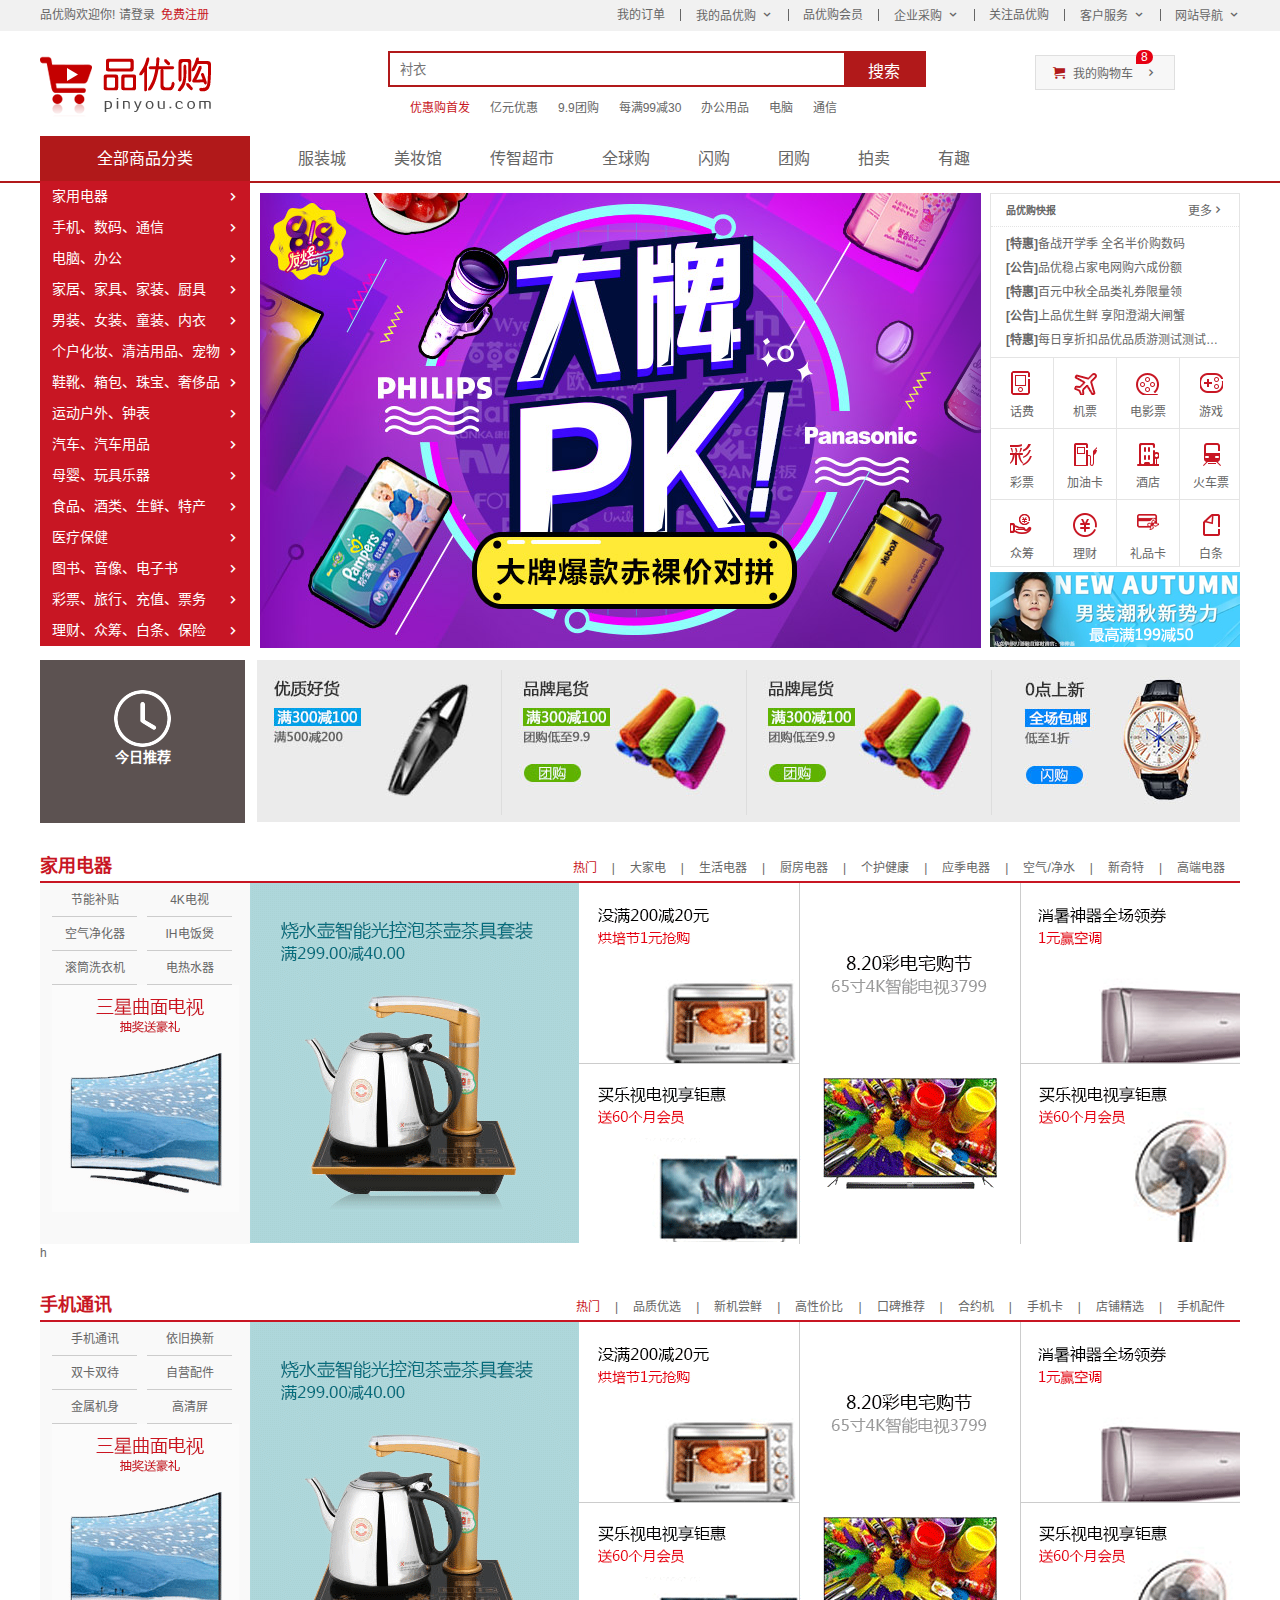
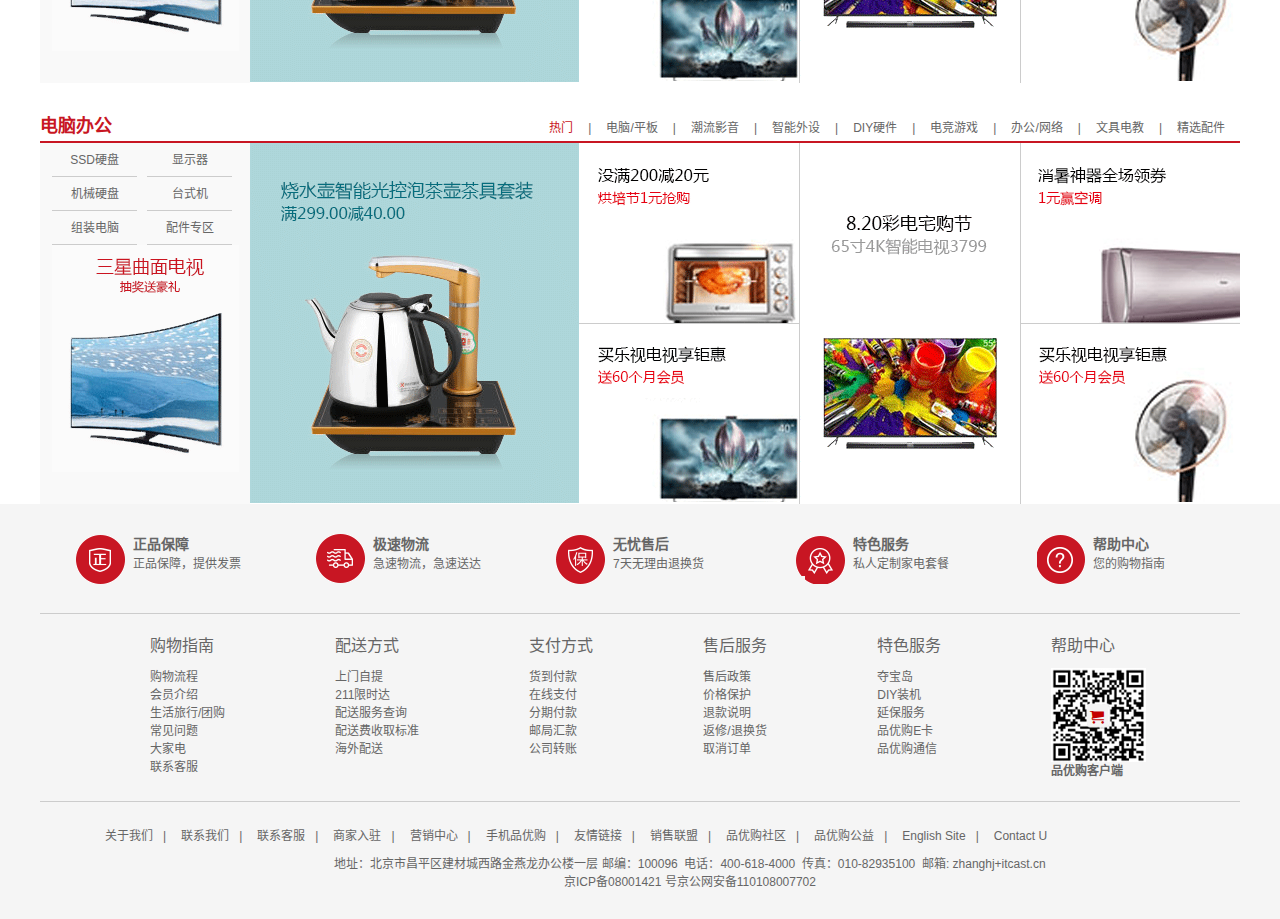
<file: index.html>
<!DOCTYPE html>
<html lang="zh-CN">
<head>
    <meta charset="UTF-8">
    <meta name="viewport" content="width=device-width, initial-scale=1.0">
    <title>品优购-正品低价、品质保障、配送及时、轻松购物！</title>
    <meta name="description"
          content="品优购-专业的综合网上购物商城,销售家电、数码通讯、电脑、家居百货、服装服饰、母婴、图书、食品等数万个品牌优质商品.便捷、诚信的服务，为您提供愉悦的网上购物体验!"/>
    <meta name="Keywords" content="网上购物,网上商城,手机,笔记本,电脑,MP3,CD,VCD,DV,相机,数码,配件,手表,存储卡,京东"/>
    <!-- 引入ico图标 -->
    <link rel="shortcut icon" href=" favicon.ico" />
    <!-- 引入初始化样式文件 -->
    <link rel="stylesheet" href="css\base.css">
    <!-- 引入公共样式文件 -->
    <link rel="stylesheet" href="css\common.css">
    <!-- 引入首页文件 -->
    <link rel="stylesheet" href="css\index.css">
</head>
<body>
    <!-- 快捷导航栏start -->
   <section class="shortcut">
       <div class="w-shortcut w">
        <ul class="left-shortcut">
            <li>品优购欢迎你!&nbsp; </li>
            <li><a href="###">请登录 &nbsp;</a></li>
            <li><a href="register.html" class="style_red">免费注册</a></li>
        </ul>
        <ul class="right-shortcut">
            <li><a href="###">我的订单</a></li>
            <li></li>
            <li><a href="###" class="arr_icon">我的品优购</a></li>
            <li></li>
            <li><a href="###">品优购会员</a></li>
            <li></li>
            <li><a href="###" class="arr_icon">企业采购</a></li>
            <li></li>
            <li><a href="###">关注品优购</a></li>
            <li></li>
            <li><a href="###" class="arr_icon">客户服务</a></li>
            <li></li>
            <li><a href="###" class="arr_icon">网站导航</a></li>
        </ul>
       </div>
   </section>
   <!-- 快捷导航栏end -->

   <!-- header头部模块start -->
   <header class="header w">
        <!-- logo模块 -->
        <div class="logo">
            <!-- 放置h1标签是要优化搜索 seo优化 -->
            <h1>
                <a href="index.html" title="品优购商城">品优购商城</a>
            </h1>
        </div>
        <!-- 搜索模块 -->
        <div class="search">
            <input type="search" name="" id="" placeholder="衬衣">
            <button>搜索</button>
        </div>
        <!-- 热词模块 -->
        <div class="hotword">
            <ul>
                <li><a href="###" class="style_red">优惠购首发</a></li>
                <li><a href="###">亿元优惠</a></li>
                <li><a href="###">9.9团购</a></li>
                <li><a href="###">每满99减30</a></li>
                <li><a href="###">办公用品</a></li>
                <li><a href="###">电脑</a></li>
                <li><a href="###">通信</a></li>
            </ul>
        </div>
        <!-- 购物车模块 -->
        <div class="shopcar">
            我的购物车  
            <i class="count">8</i>
        </div>
   </header>
   <!-- header头部模块end -->
   <!-- nav模块制作 -->
   <div class="nav">
       <div class="w">
           <div class="dropdown">
               <div class="dt">全部商品分类</div>
               <div class="dd">
                   <ul>
                       <li><a href="###">家用电器</a></li>
                       <li><a href="list.html">手机、数码、通信</a></li>
                       <li><a href="###">电脑、办公</a></li>
                       <li><a href="###">家居、家具、家装、厨具</a></li>
                       <li><a href="###">男装、女装、童装、内衣</a></li>
                       <li><a href="###">个户化妆、清洁用品、宠物</a></li>
                       <li><a href="###">鞋靴、箱包、珠宝、奢侈品</a></li>
                       <li><a href="###">运动户外、钟表</a></li>
                       <li><a href="###">汽车、汽车用品</a></li>
                       <li><a href="###">母婴、玩具乐器</a></li>
                       <li><a href="###">食品、酒类、生鲜、特产</a></li>
                       <li><a href="###">医疗保健</a></li>
                       <li><a href="###">图书、音像、电子书</a></li>
                       <li><a href="###">彩票、旅行、充值、票务</a></li>
                       <li><a href="###">理财、众筹、白条、保险</a></li>
                   </ul>
               </div>
           </div>
           <div class="navitems">
               <ul>
                   <li><a href="###">服装城</a></li>
                   <li><a href="###">美妆馆</a></li>
                   <li><a href="###">传智超市</a></li>
                   <li><a href="###">全球购</a></li>
                   <li><a href="###">闪购</a></li>
                   <li><a href="###">团购</a></li>
                   <li><a href="###">拍卖</a></li>
                   <li><a href="###">有趣</a></li>
               </ul>
           </div>
       </div>
   </div>
   <!-- 首页专有模块main开始 -->
   <div class="w">
       <div class="main">
           <div class="focus">
               <ul>
                   <li><img src="upload\focus01.png" alt=""></li>
               </ul>
           </div>
           <div class="newsflash">
               <div class="news">
                   <div class="news_hd">
                       <h5>品优购快报</h5>
                       <a class="more">更多</a>
                   </div>
                   <div class="news_bd">
                       <ul>
                           <li><a href=""><strong>[特惠]</strong>备战开学季&nbsp;全名半价购数码</a></li>
                           <li><a href=""><strong>[公告]</strong>品优稳占家电网购六成份额</a></li>
                           <li><a href=""><strong>[特惠]</strong>百元中秋全品类礼券限量领</a></li>
                           <li><a href=""><strong>[公告]</strong>上品优生鲜&nbsp;享阳澄湖大闸蟹</a></li>
                           <li><a href=""><strong>[特惠]</strong>每日享折扣品优品质游测试测试测试测试测试测试测试测试测试测试</a></li>
                       </ul>
                   </div>
               </div>
               <div class="lifeservice">
                   <ul>
                       <li><a href="###"><i></i><p>话费</p></a></li>
                       <li><a href="###"><i></i><p>机票</p></a></li>
                       <li><a href="###"><i></i><p>电影票</p></a></li>
                       <li><a href="###"><i></i><p>游戏</p></a></li>
                       <li><a href="###"><i></i><p>彩票</p></a></li>
                       <li><a href="###"><i></i><p>加油卡</p></a></li>
                       <li><a href="###"><i></i><p>酒店</p></a></li>
                       <li><a href="###"><i></i><p>火车票</p></a></li>
                       <li><a href="###"><i></i><p>众筹</p></a></li>
                       <li><a href="###"><i></i><p>理财</p></a></li>
                       <li><a href="###"><i></i><p>礼品卡</p></a></li>
                       <li><a href="###"><i></i><p>白条</p></a></li>
                   </ul>
               </div>
               <div class="bargain">
                   <img src="upload\bargin.png" alt="">
               </div>
           </div>
       </div>
   </div>
   <!-- 推荐模块start -->
   <div class="w recom">
       <div class="recom_hd">
           <img src="images\clock.png" alt="">
           <h3>今日推荐</h3>
       </div>
       <div class="recom_bd">
           <ul>
               <li><img src="upload\recom_01.jpg" alt=""></li>
               <li><img src="upload\recom_02.jpg" alt=""></li>
               <li><img src="upload\recom_02.jpg" alt=""></li>
               <li><img src="upload\recom_04.jpg" alt=""></li>
           </ul>
       </div>
   </div>
   <!-- 推荐模块结束 -->
   <!-- ///////////////////////////////////// -->
   <!-- 楼层区域制作start -->
   <div class="floor">
       <!-- 家用电器 -->
       <div class="w jiadian">
           <div class="box_hd">
               <h3>家用电器</h3>
              <div class="tab_list">
                <ul>
                    <li><a href="###" class="style_red">热门</a>|</li>
                    <li><a href="###">大家电</a>|</li>
                    <li><a href="###">生活电器</a>|</li>
                    <li><a href="###">厨房电器</a>|</li>
                    <li><a href="###">个护健康</a>|</li>
                    <li><a href="###">应季电器</a>|</li>
                    <li><a href="###">空气/净水</a>|</li>
                    <li><a href="###">新奇特</a>|</li>
                    <li><a href="###">高端电器</a></li>
                </ul>
              </div>
           </div>
           <div class="box_bd">
               <div class="tab_content">
                   <div class="tab_list_item01">
                       <div class="col_210 ">
                           <ul>
                               <li><a href="###">节能补贴</a></li>
                               <li><a href="###">4K电视</a></li>
                               <li><a href="###">空气净化器</a></li>
                               <li><a href="###">IH电饭煲</a></li>
                               <li><a href="###">滚筒洗衣机</a></li>
                               <li><a href="###">电热水器</a></li>
                           </ul>
                           <a href="###">
                               <img src="upload\floor-1-1.png" alt="">
                           </a>
                       </div>
                       <div class="col_329">
                           <a href="###">
                               <img src="upload\floor-1-b01.png" alt="">
                           </a>
                       </div>
                       <div class="col_221">
                           <a href="####" class="bb"><img src="upload\floor-1-2.png" alt=""></a>
                           <a href="####"><img src="upload\floor-1-3.png" alt=""></a>
                       </div>
                       <div class="col_221">
                        <a href="####"><img src="upload\floor-1-4.png" alt=""></a>
                       </div>
                       <div class="col_219">
                           <a href="###" class="tp"><img src="upload\floor-1-5.png" alt=""></a>
                           <a href="###" ><img src="upload\floor-1-6.png" alt=""></a>
                       </div>
                   </div>
               </div>
           </div>
       </div>
       <!-- 手机通讯 -->
       <div class="w phone">h
        <div class="box_hd">
            <h3>手机通讯</h3>
           <div class="tab_list">
             <ul>
                 <li><a href="###" class="style_red">热门</a>|</li>
                 <li><a href="###">品质优选</a>|</li>
                 <li><a href="###">新机尝鲜</a>|</li>
                 <li><a href="###">高性价比</a>|</li>
                 <li><a href="###">口碑推荐</a>|</li>
                 <li><a href="###">合约机</a>|</li>
                 <li><a href="###">手机卡</a>|</li>
                 <li><a href="###">店铺精选</a>|</li>
                 <li><a href="###">手机配件</a></li>
             </ul>
           </div>
        </div>
        <div class="box_bd">
            <div class="tab_content">
                <div class="tab_list_item01">
                    <div class="col_210 ">
                        <ul>
                            <li><a href="###">手机通讯</a></li>
                            <li><a href="###">依旧换新</a></li>
                            <li><a href="###">双卡双待</a></li>
                            <li><a href="###">自营配件</a></li>
                            <li><a href="###">金属机身</a></li>
                            <li><a href="###">高清屏</a></li>
                        </ul>
                        <a href="###">
                            <img src="upload\floor-1-1.png" alt="">
                        </a>
                    </div>
                    <div class="col_329">
                        <a href="###">
                            <img src="upload\floor-1-b01.png" alt="">
                        </a>
                    </div>
                    <div class="col_221">
                        <a href="####" class="bb"><img src="upload\floor-1-2.png" alt=""></a>
                        <a href="####"><img src="upload\floor-1-3.png" alt=""></a>
                    </div>
                    <div class="col_221">
                     <a href="####"><img src="upload\floor-1-4.png" alt=""></a>
                    </div>
                    <div class="col_219">
                        <a href="###" class="tp"><img src="upload\floor-1-5.png" alt=""></a>
                        <a href="###" ><img src="upload\floor-1-6.png" alt=""></a>
                    </div>
                </div>
            </div>
        </div>
       </div>
       <!-- 电脑办公 -->
       <div class="w comp">
        <div class="box_hd">
            <h3>电脑办公</h3>
           <div class="tab_list">
             <ul>
                 <li><a href="###" class="style_red">热门</a>|</li>
                 <li><a href="###">电脑/平板</a>|</li>
                 <li><a href="###">潮流影音</a>|</li>
                 <li><a href="###">智能外设</a>|</li>
                 <li><a href="###">DIY硬件</a>|</li>
                 <li><a href="###">电竞游戏</a>|</li>
                 <li><a href="###">办公/网络</a>|</li>
                 <li><a href="###">文具电教</a>|</li>
                 <li><a href="###">精选配件</a></li>
             </ul>
           </div>
        </div>
        <div class="box_bd">
            <div class="tab_content">
                <div class="tab_list_item01">
                    <div class="col_210 ">
                        <ul>
                            <li><a href="###">SSD硬盘</a></li>
                            <li><a href="###">显示器</a></li>
                            <li><a href="###">机械硬盘</a></li>
                            <li><a href="###">台式机</a></li>
                            <li><a href="###">组装电脑</a></li>
                            <li><a href="###">配件专区</a></li>
                        </ul>
                        <a href="###">
                            <img src="upload\floor-1-1.png" alt="">
                        </a>
                    </div>
                    <div class="col_329">
                        <a href="###">
                            <img src="upload\floor-1-b01.png" alt="">
                        </a>
                    </div>
                    <div class="col_221">
                        <a href="####" class="bb"><img src="upload\floor-1-2.png" alt=""></a>
                        <a href="####"><img src="upload\floor-1-3.png" alt=""></a>
                    </div>
                    <div class="col_221">
                     <a href="####"><img src="upload\floor-1-4.png" alt=""></a>
                    </div>
                    <div class="col_219">
                        <a href="###" class="tp"><img src="upload\floor-1-5.png" alt=""></a>
                        <a href="###" ><img src="upload\floor-1-6.png" alt=""></a>
                    </div>
                </div>
            </div>
        </div>
    </div>
   </div>
   <!-- 楼层区域制作end -->
   <!-- 首页专有模块main结束 -->
   <!-- 底部栏footer开始 -->
   <div class="footer">
       <div class="mod_service w">
           <ul>
               <li><h5></h5><div>
                   <h4>正品保障</h4>
                   <p>正品保障，提供发票</p>
               </div></li>
               <li><h5></h5><div>
                   <h4>极速物流</h4>
                   <p>急速物流，急速送达</p>
               </div></li>
               <li><h5></h5><div>
                   <h4>无忧售后</h4>
                   <p>7天无理由退换货</p>
               </div></li>
               <li><h5></h5><div>
                   <h4>特色服务</h4>
                   <p>私人定制家电套餐</p>
               </div></li>
               <li><h5></h5><div>
                <h4>帮助中心</h4>
                <p>您的购物指南</p>
            </div></li>
           </ul>
       </div>
       <div class="mod_help w">
           <ul>
              <li>
                  <dl>
                      <dt>购物指南</dt>
                      <dd><a href="###">购物流程</a></dd>
                      <dd><a href="###">会员介绍</a></dd>
                      <dd><a href="###">生活旅行/团购</a></dd>
                      <dd><a href="###">常见问题</a></dd>
                      <dd><a href="###">大家电</a></dd>
                      <dd><a href="###">联系客服</a></dd>
                  </dl>
              </li>
              <li>
                  <dl>
                      <dt>配送方式</dt>
                      <dd>上门自提</dd>
                      <dd>211限时达</dd>
                      <dd>配送服务查询</dd>
                      <dd>配送费收取标准</dd>
                      <dd>海外配送</dd>
                  </dl>
              </li>
              <li>
                  <dl>
                      <dt>支付方式</dt>
                      <dd>货到付款</dd>
                      <dd>在线支付</dd>
                      <dd>分期付款</dd>
                      <dd>邮局汇款</dd>
                      <dd>公司转账</dd>
                  </dl>
              </li>
              <li>
                  <dl>
                      <dt>售后服务</dt>
                      <dd>售后政策</dd>
                      <dd>价格保护</dd>
                      <dd>退款说明</dd>
                      <dd>返修/退换货</dd>
                      <dd>取消订单</dd>
                  </dl>
              </li>
              <li>
                  <dl>
                      <dt>特色服务</dt>
                      <dd>夺宝岛</dd>
                      <dd>DIY装机</dd>
                      <dd>延保服务</dd>
                      <dd>品优购E卡</dd>
                      <dd>品优购通信</dd>
                  </dl>
              </li>
              <li>
                  <dl>
                      <dt>帮助中心</dt>
                      <div class="erweima"></div>
                      <h4>品优购客户端</h4>
                  </dl>
              </li>
           </ul>
       </div>
       <div class="mod_copyright  w">
           <ul>
               <li><a href="###">关于我们</a><span>|</span></li>
               <li><a href="###">联系我们</a><span>|</span></li>
               <li><a href="###">联系客服</a><span>|</span></li>
               <li><a href="###">商家入驻</a><span>|</span></li>
               <li><a href="###">营销中心</a><span>|</span></li>
               <li><a href="###">手机品优购</a><span>|</span></li>
               <li><a href="###">友情链接</a><span>|</span></li>
               <li><a href="###">销售联盟</a><span>|</span></li>
               <li><a href="###">品优购社区</a><span>|</span></li>
               <li><a href="###">品优购公益</a><span>|</span></li>
               <li><a href="###">English&nbsp;Site</a><span>|</span></li>
               <li><a href="###">Contact&nbsp;U</a></li>
           </ul>
           <br>
          <div class="info">
               <p>
                地址：北京市昌平区建材城西路金燕龙办公楼一层&nbsp;邮编：100096&nbsp; 
                电话：400-618-4000&nbsp; 传真：010-82935100 &nbsp;邮箱: zhanghj+itcast.cn
               </p>
               <p>京ICP备08001421&nbsp;号京公网安备110108007702</p>
          </div>
       </div>
   </div>
   <!-- 底部栏footer结束-->
</body>
</html>
</file>
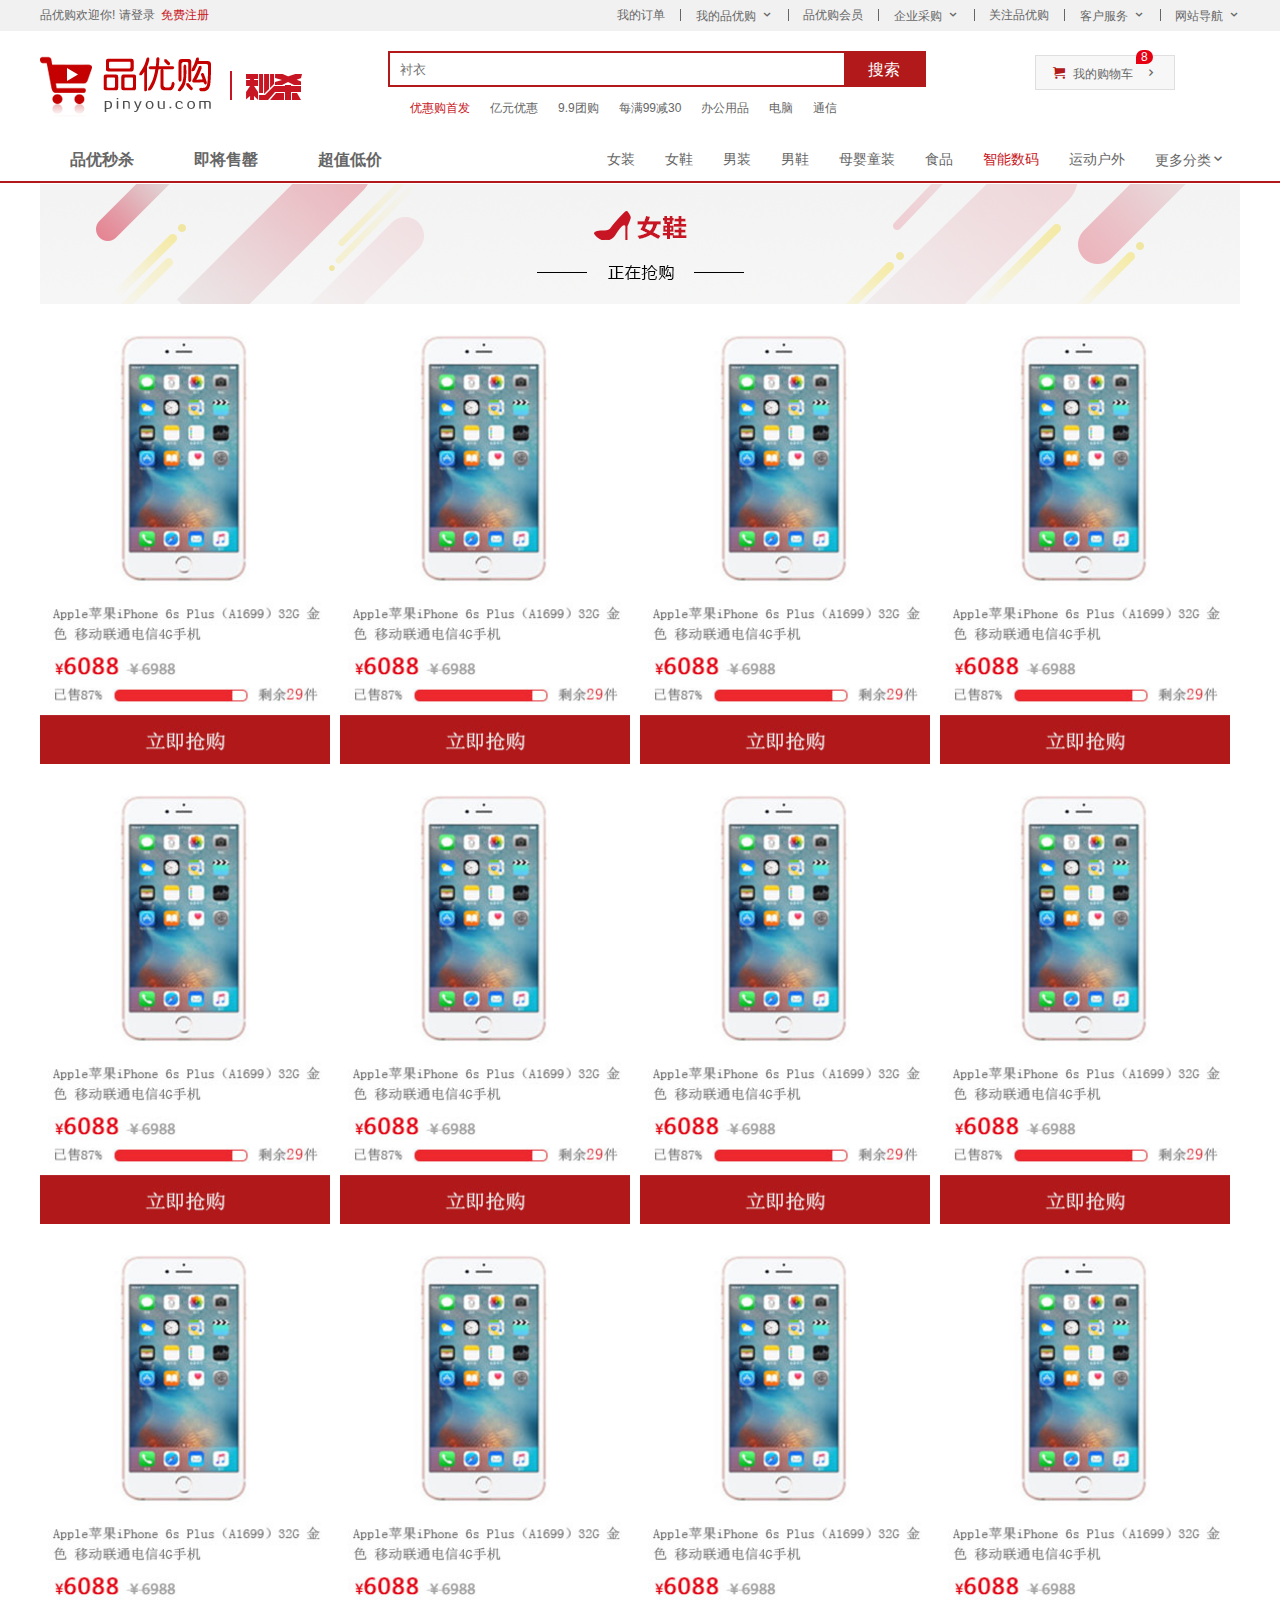
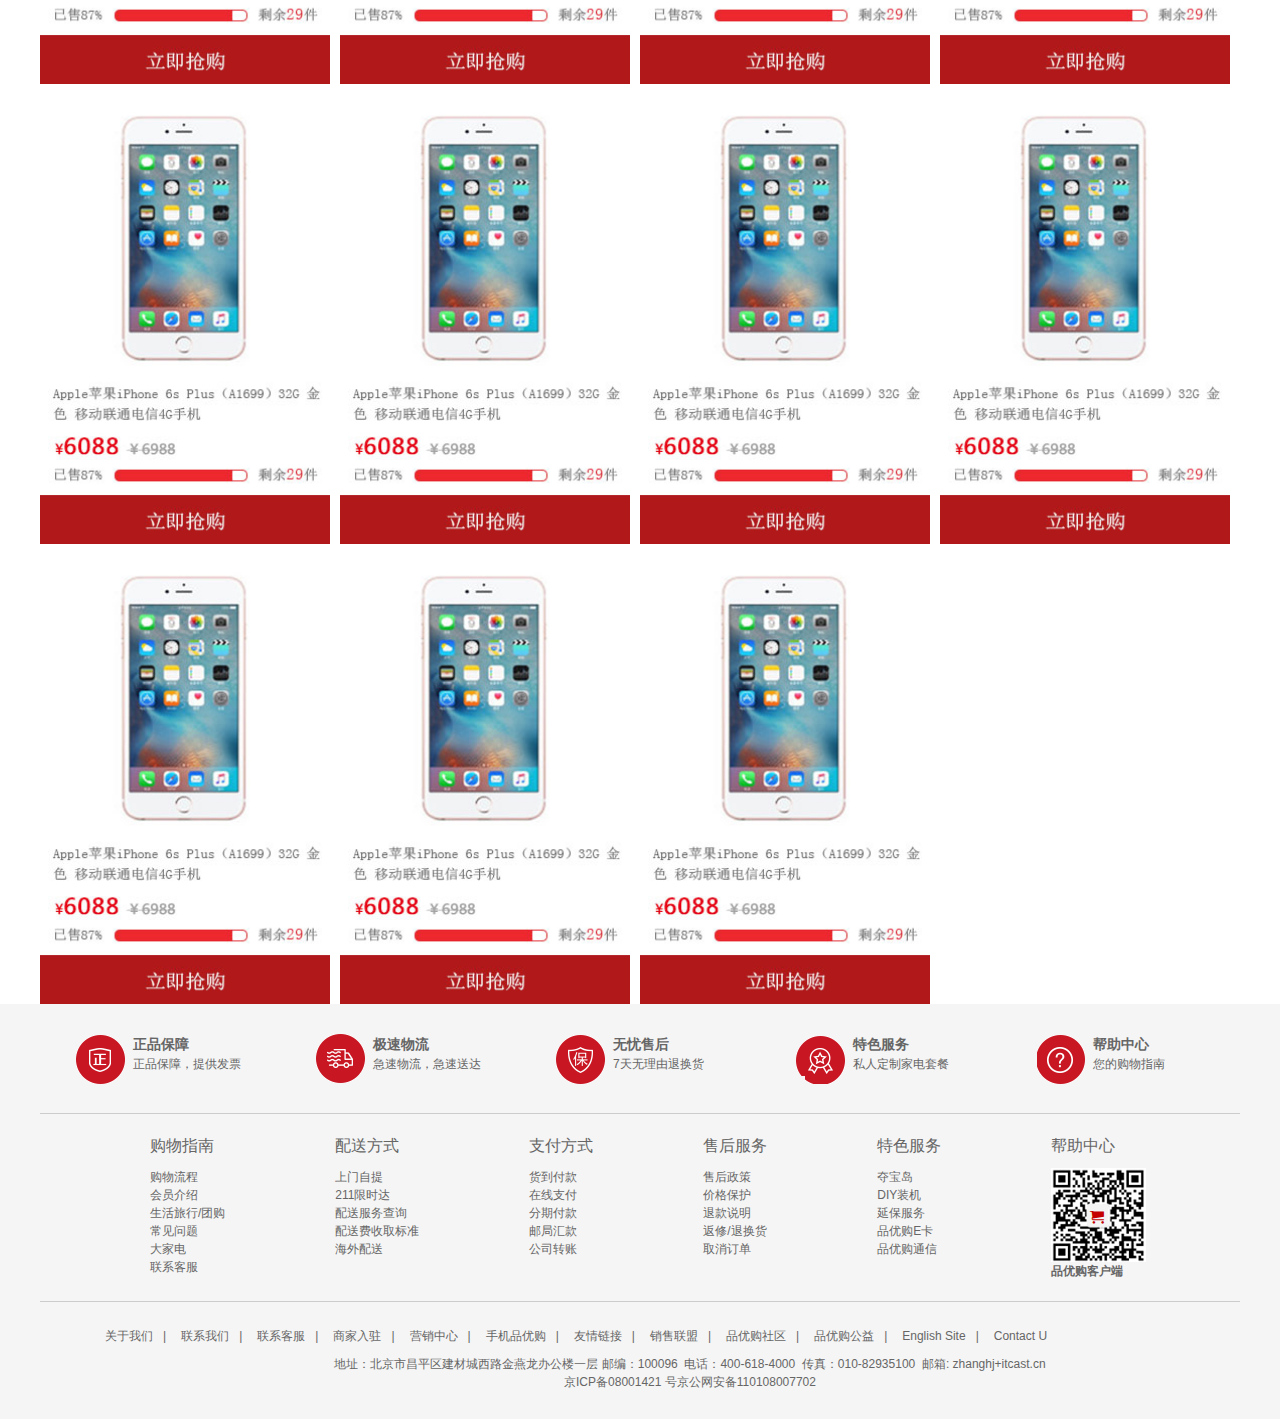
<file: list.html>
<!DOCTYPE html>
<html lang="en">
<head>
    <meta charset="UTF-8">
    <meta name="viewport" content="width=device-width, initial-scale=1.0">
    <title>列表页-正品低价、品质保障、配送及时、轻松购物！</title>
    <meta name="description"
          content="品优购-专业的综合网上购物商城,销售家电、数码通讯、电脑、家居百货、服装服饰、母婴、图书、食品等数万个品牌优质商品.便捷、诚信的服务，为您提供愉悦的网上购物体验!"/>
    <meta name="Keywords" content="网上购物,网上商城,手机,笔记本,电脑,MP3,CD,VCD,DV,相机,数码,配件,手表,存储卡,京东"/>
    <!-- 引入ico图标 -->
    <link rel="shortcut icon" href=" favicon.ico" />
    <link rel="stylesheet" href="css\base.css">
    <link rel="stylesheet" href="css\common.css">
    <!-- 引入专有列表页样式 -->
    <link rel="stylesheet" href="css\list.css">
</head>
<body>
        <!-- 快捷导航栏start -->
   <section class="shortcut">
    <div class="w-shortcut w">
     <ul class="left-shortcut">
         <li>品优购欢迎你!&nbsp; </li>
         <li><a href="###">请登录 &nbsp;</a></li>
         <li><a href="###" class="style_red">免费注册</a></li>
     </ul>
     <ul class="right-shortcut">
         <li><a href="###">我的订单</a></li>
         <li></li>
         <li><a href="###" class="arr_icon">我的品优购</a></li>
         <li></li>
         <li><a href="###">品优购会员</a></li>
         <li></li>
         <li><a href="###" class="arr_icon">企业采购</a></li>
         <li></li>
         <li><a href="###">关注品优购</a></li>
         <li></li>
         <li><a href="###" class="arr_icon">客户服务</a></li>
         <li></li>
         <li><a href="###" class="arr_icon">网站导航</a></li>
     </ul>
    </div>
</section>
<!-- 快捷导航栏end -->

<!-- header头部模块start -->
<header class="header w">
     <!-- logo模块 -->
     <div class="logo">
         <!-- 放置h1标签是要优化搜索 seo优化 -->
         <h1>
             <a href="index.html" title="品优购商城">品优购商城</a>
         </h1>
     </div>
     <!-- 列表页秒杀模块 -->
     <div class="sk">
         <img src="upload\secKill_03.png" alt="">
     </div>
     <!-- 搜索模块 -->
     <div class="search">
         <input type="search" name="" id="" placeholder="衬衣">
         <button>搜索</button>
     </div>
     <!-- 热词模块 -->
     <div class="hotword">
         <ul>
             <li><a href="###" class="style_red">优惠购首发</a></li>
             <li><a href="###">亿元优惠</a></li>
             <li><a href="###">9.9团购</a></li>
             <li><a href="###">每满99减30</a></li>
             <li><a href="###">办公用品</a></li>
             <li><a href="###">电脑</a></li>
             <li><a href="###">通信</a></li>
         </ul>
     </div>
     <!-- 购物车模块 -->
     <div class="shopcar">
         我的购物车  
         <i class="count">8</i>
     </div>
</header>
<!-- header头部模块end -->
<!-- nav模块制作 -->
<div class="nav">
    <div class="w">
       <div class="sk_list">
           <ul>
               <li><a href="###">品优秒杀</a></li>
               <li><a href="###">即将售罄</a></li>
               <li><a href="###">超值低价</a></li>
           </ul>
       </div>
       <div class="sk_content">
           <ul>
               <li><a href="###">女装</a></li>
               <li><a href="###">女鞋</a></li>
               <li><a href="###">男装</a></li>
               <li><a href="###">男鞋</a></li>
               <li><a href="###">母婴童装</a></li>
               <li><a href="###">食品</a></li>
               <li><a href="###" class="style_red ">智能数码</a></li>
               <li><a href="###">运动户外</a></li>
               <li><a href="###">更多分类</a></li>
           </ul>
       </div>
    </div>
</div>
<!-- 列表页主体部分start -->
<div class="sk_container w">
    <div class="sk_hd">
        <img src="upload\bg_03.png" alt="">
    </div>
    <div class="sk_bd">
        <ul class="clearfix">
            <li><img src="upload\02-电商-分类列表页_03.jpg" alt=""></li>
            <li><img src="upload\02-电商-分类列表页_03.jpg" alt=""></li>
            <li><img src="upload\02-电商-分类列表页_03.jpg" alt=""></li>
            <li><img src="upload\02-电商-分类列表页_03.jpg" alt=""></li>
            <li><img src="upload\02-电商-分类列表页_03.jpg" alt=""></li>
            <li><img src="upload\02-电商-分类列表页_03.jpg" alt=""></li>
            <li><img src="upload\02-电商-分类列表页_03.jpg" alt=""></li>
            <li><img src="upload\02-电商-分类列表页_03.jpg" alt=""></li>
            <li><img src="upload\02-电商-分类列表页_03.jpg" alt=""></li>
            <li><img src="upload\02-电商-分类列表页_03.jpg" alt=""></li>
            <li><img src="upload\02-电商-分类列表页_03.jpg" alt=""></li>
            <li><img src="upload\02-电商-分类列表页_03.jpg" alt=""></li>
            <li><img src="upload\02-电商-分类列表页_03.jpg" alt=""></li>
            <li><img src="upload\02-电商-分类列表页_03.jpg" alt=""></li>
            <li><img src="upload\02-电商-分类列表页_03.jpg" alt=""></li>
            <li><img src="upload\02-电商-分类列表页_03.jpg" alt=""></li>
            <li><img src="upload\02-电商-分类列表页_03.jpg" alt=""></li>
            <li><img src="upload\02-电商-分类列表页_03.jpg" alt=""></li>
            <li><img src="upload\02-电商-分类列表页_03.jpg" alt=""></li>
        </ul>
       
    </div>
</div>
<!-- 列表页主体部分end -->
 <!-- 底部栏footer开始 -->
 <div class="footer">
    <div class="mod_service w">
        <ul>
            <li><h5></h5><div>
                <h4>正品保障</h4>
                <p>正品保障，提供发票</p>
            </div></li>
            <li><h5></h5><div>
                <h4>极速物流</h4>
                <p>急速物流，急速送达</p>
            </div></li>
            <li><h5></h5><div>
                <h4>无忧售后</h4>
                <p>7天无理由退换货</p>
            </div></li>
            <li><h5></h5><div>
                <h4>特色服务</h4>
                <p>私人定制家电套餐</p>
            </div></li>
            <li><h5></h5><div>
             <h4>帮助中心</h4>
             <p>您的购物指南</p>
         </div></li>
        </ul>
    </div>
    <div class="mod_help w">
        <ul>
           <li>
               <dl>
                   <dt>购物指南</dt>
                   <dd><a href="###">购物流程</a></dd>
                   <dd><a href="###">会员介绍</a></dd>
                   <dd><a href="###">生活旅行/团购</a></dd>
                   <dd><a href="###">常见问题</a></dd>
                   <dd><a href="###">大家电</a></dd>
                   <dd><a href="###">联系客服</a></dd>
               </dl>
           </li>
           <li>
               <dl>
                   <dt>配送方式</dt>
                   <dd>上门自提</dd>
                   <dd>211限时达</dd>
                   <dd>配送服务查询</dd>
                   <dd>配送费收取标准</dd>
                   <dd>海外配送</dd>
               </dl>
           </li>
           <li>
               <dl>
                   <dt>支付方式</dt>
                   <dd>货到付款</dd>
                   <dd>在线支付</dd>
                   <dd>分期付款</dd>
                   <dd>邮局汇款</dd>
                   <dd>公司转账</dd>
               </dl>
           </li>
           <li>
               <dl>
                   <dt>售后服务</dt>
                   <dd>售后政策</dd>
                   <dd>价格保护</dd>
                   <dd>退款说明</dd>
                   <dd>返修/退换货</dd>
                   <dd>取消订单</dd>
               </dl>
           </li>
           <li>
               <dl>
                   <dt>特色服务</dt>
                   <dd>夺宝岛</dd>
                   <dd>DIY装机</dd>
                   <dd>延保服务</dd>
                   <dd>品优购E卡</dd>
                   <dd>品优购通信</dd>
               </dl>
           </li>
           <li>
               <dl>
                   <dt>帮助中心</dt>
                   <div class="erweima"></div>
                   <h4>品优购客户端</h4>
               </dl>
           </li>
        </ul>
    </div>
    <div class="mod_copyright  w">
        <ul>
            <li><a href="###">关于我们</a><span>|</span></li>
            <li><a href="###">联系我们</a><span>|</span></li>
            <li><a href="###">联系客服</a><span>|</span></li>
            <li><a href="###">商家入驻</a><span>|</span></li>
            <li><a href="###">营销中心</a><span>|</span></li>
            <li><a href="###">手机品优购</a><span>|</span></li>
            <li><a href="###">友情链接</a><span>|</span></li>
            <li><a href="###">销售联盟</a><span>|</span></li>
            <li><a href="###">品优购社区</a><span>|</span></li>
            <li><a href="###">品优购公益</a><span>|</span></li>
            <li><a href="###">English&nbsp;Site</a><span>|</span></li>
            <li><a href="###">Contact&nbsp;U</a></li>
        </ul>
        <br>
       <div class="info">
            <p>
             地址：北京市昌平区建材城西路金燕龙办公楼一层&nbsp;邮编：100096&nbsp; 
             电话：400-618-4000&nbsp; 传真：010-82935100 &nbsp;邮箱: zhanghj+itcast.cn
            </p>
            <p>京ICP备08001421&nbsp;号京公网安备110108007702</p>
       </div>
    </div>
</div>
<!-- 底部栏footer结束-->
</body>
</html>
</file>
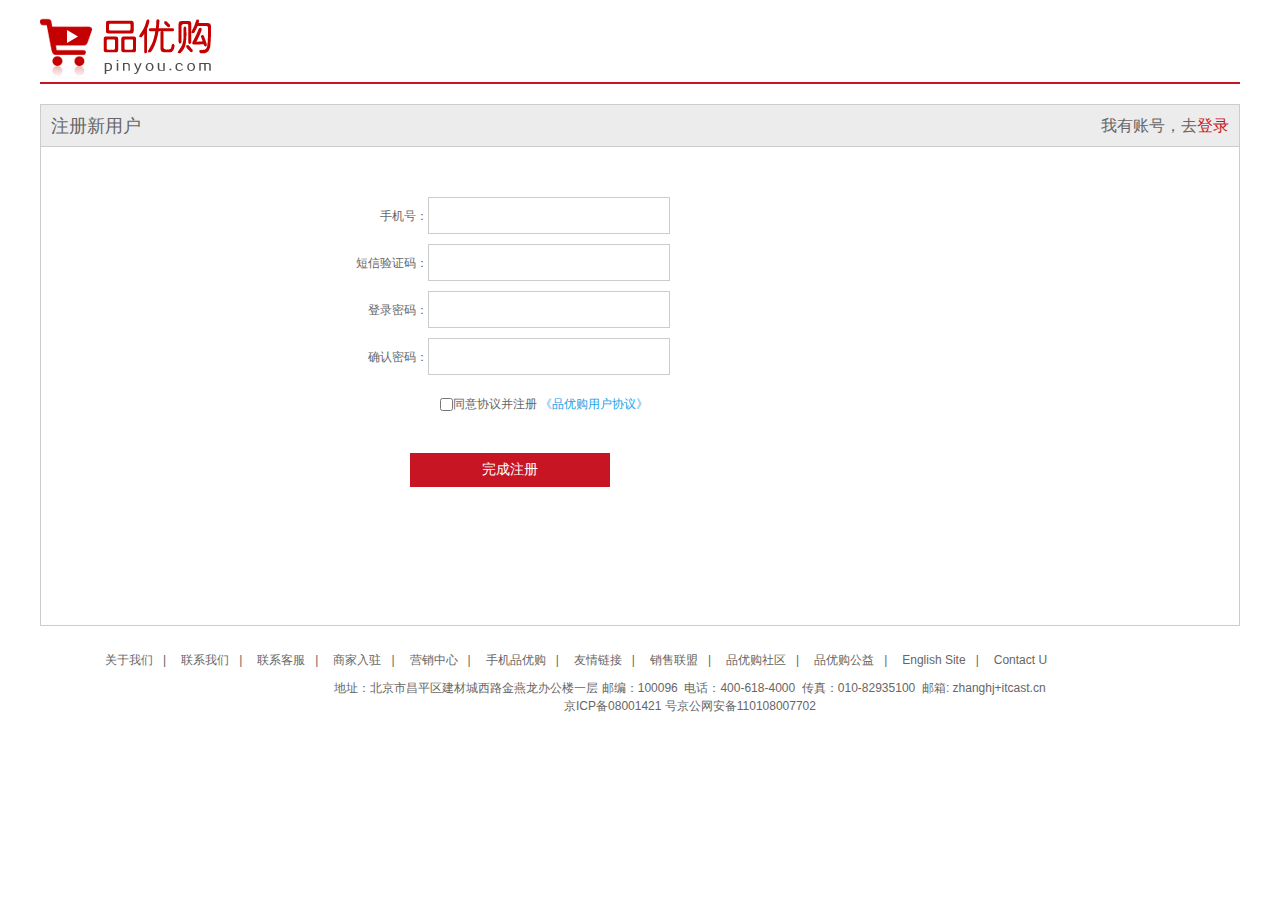
<file: register.html>
<!DOCTYPE html>
<html lang="en">
<head>
    <meta charset="UTF-8">
    <meta name="viewport" content="width=device-width, initial-scale=1.0">
    <title>个人注册</title>
    <link rel="shortcut icon" href=" favicon.ico" />
    <link rel="stylesheet" href="css\base.css">
    <link rel="stylesheet" href="css\register.css">
</head>
<body>
    <div class="w">
        <header>
            <div class="logo"><a href="index.html"><img src="images\logo.png" alt=""></a></div>
        </header>
        <div class="registerarea">
            <h3>注册新用户
                <div class="login">
                    我有账号，去<a href="##">登录</a>
                </div>
            </h3>
            <div class="reg_form">
               <form action="">
                <ul>
                    <li ><label for="">手机号：

                    </label><input type="text" class="inp">
                </li>
                    <li ><label for="">短信验证码：

                    </label><input type="text" class="inp">
                </li>
                <li ><label for="">登录密码：
                </label><input type="password" class="inp">
            </li>
                <li ><label for="">确认密码：
                    </label><input type="password" class="inp">
                </li>

                    <li class="agree">
                        <input type="checkbox" name="" id="">同意协议并注册&nbsp;<a href="###">《品优购用户协议》</a>
                    </li>
                    <li>
                        <input type="submit" value="完成注册" class="btn">
                    </li>
                </ul>
               </form>
            </div>
        </div>
        <div class="footer">
            <div class="mod_copyright  w">
                <ul>
                    <li><a href="###">关于我们</a><span>|</span></li>
                    <li><a href="###">联系我们</a><span>|</span></li>
                    <li><a href="###">联系客服</a><span>|</span></li>
                    <li><a href="###">商家入驻</a><span>|</span></li>
                    <li><a href="###">营销中心</a><span>|</span></li>
                    <li><a href="###">手机品优购</a><span>|</span></li>
                    <li><a href="###">友情链接</a><span>|</span></li>
                    <li><a href="###">销售联盟</a><span>|</span></li>
                    <li><a href="###">品优购社区</a><span>|</span></li>
                    <li><a href="###">品优购公益</a><span>|</span></li>
                    <li><a href="###">English&nbsp;Site</a><span>|</span></li>
                    <li><a href="###">Contact&nbsp;U</a></li>
                </ul>
                <br>
               <div class="info">
                    <p>
                     地址：北京市昌平区建材城西路金燕龙办公楼一层&nbsp;邮编：100096&nbsp; 
                     电话：400-618-4000&nbsp; 传真：010-82935100 &nbsp;邮箱: zhanghj+itcast.cn
                    </p>
                    <p>京ICP备08001421&nbsp;号京公网安备110108007702</p>
               </div>
            </div>
        </div>
    </div>
</body>
</html>
</file>
